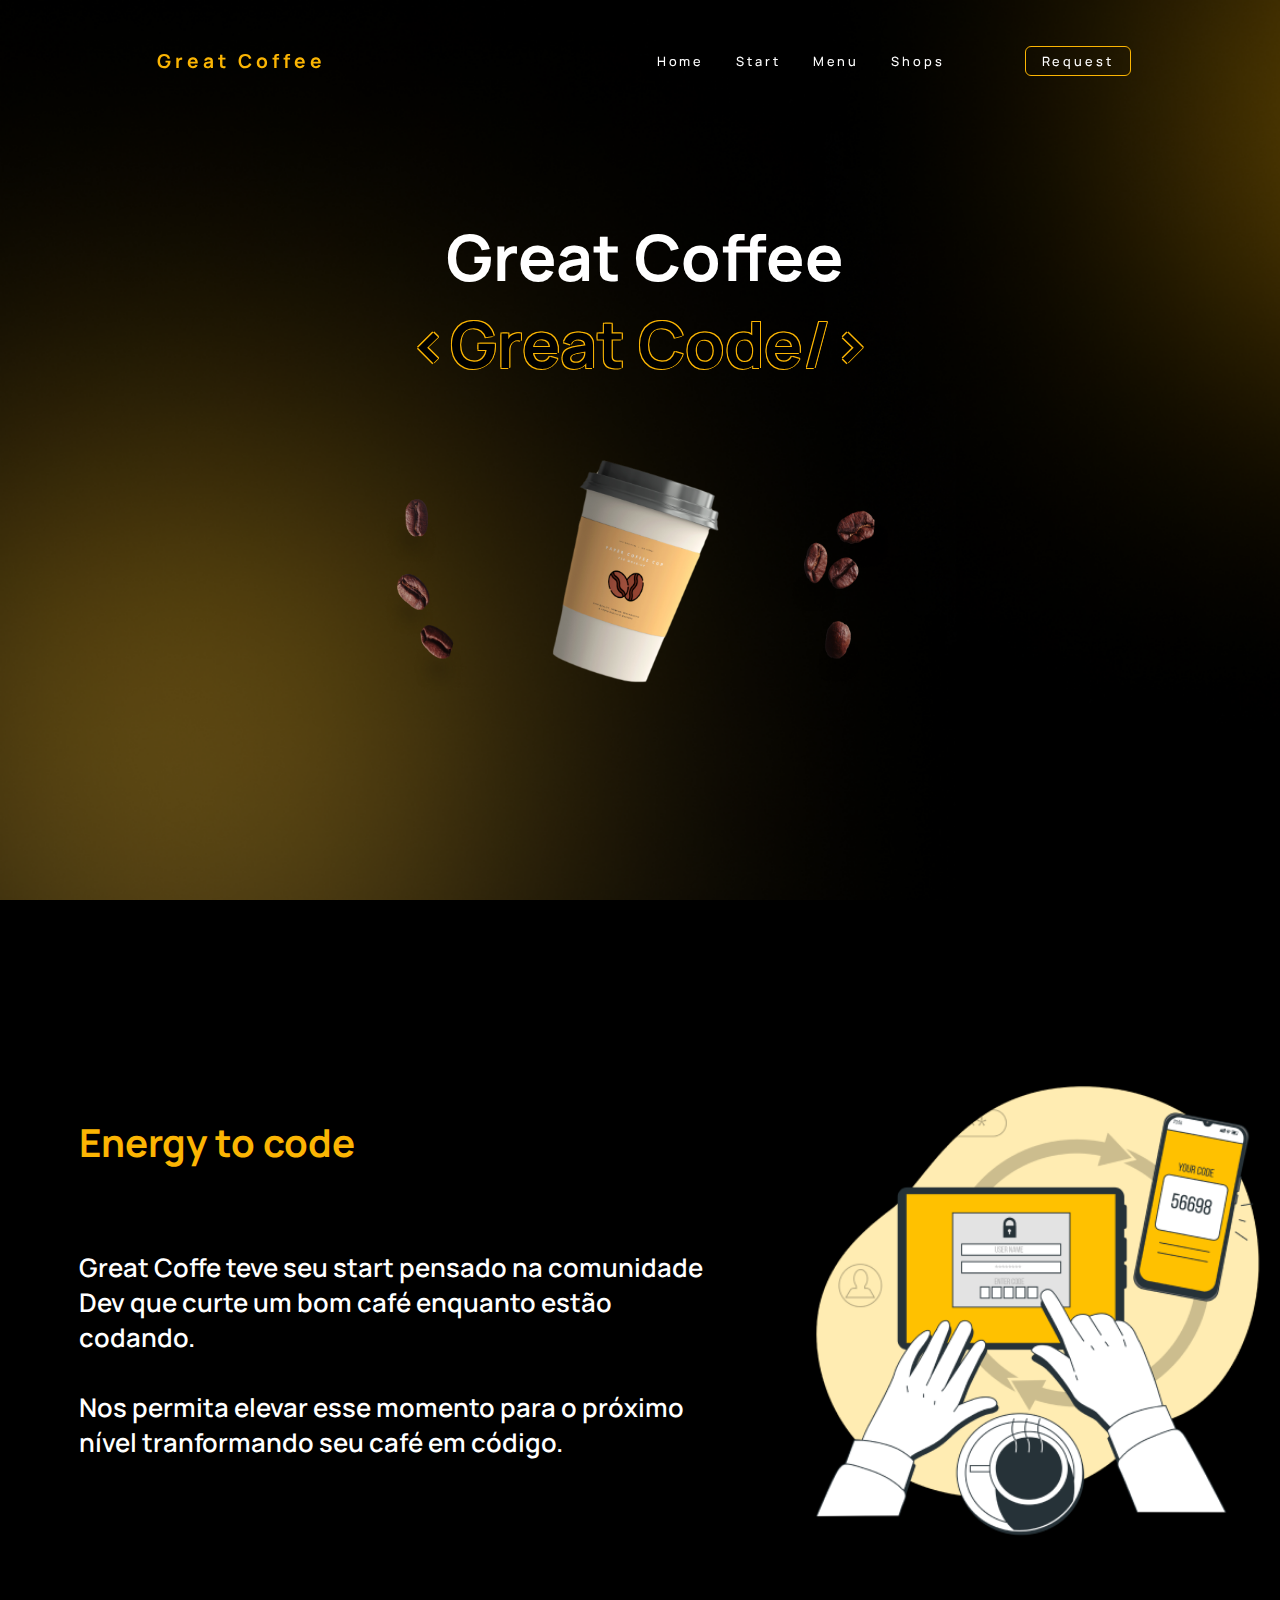
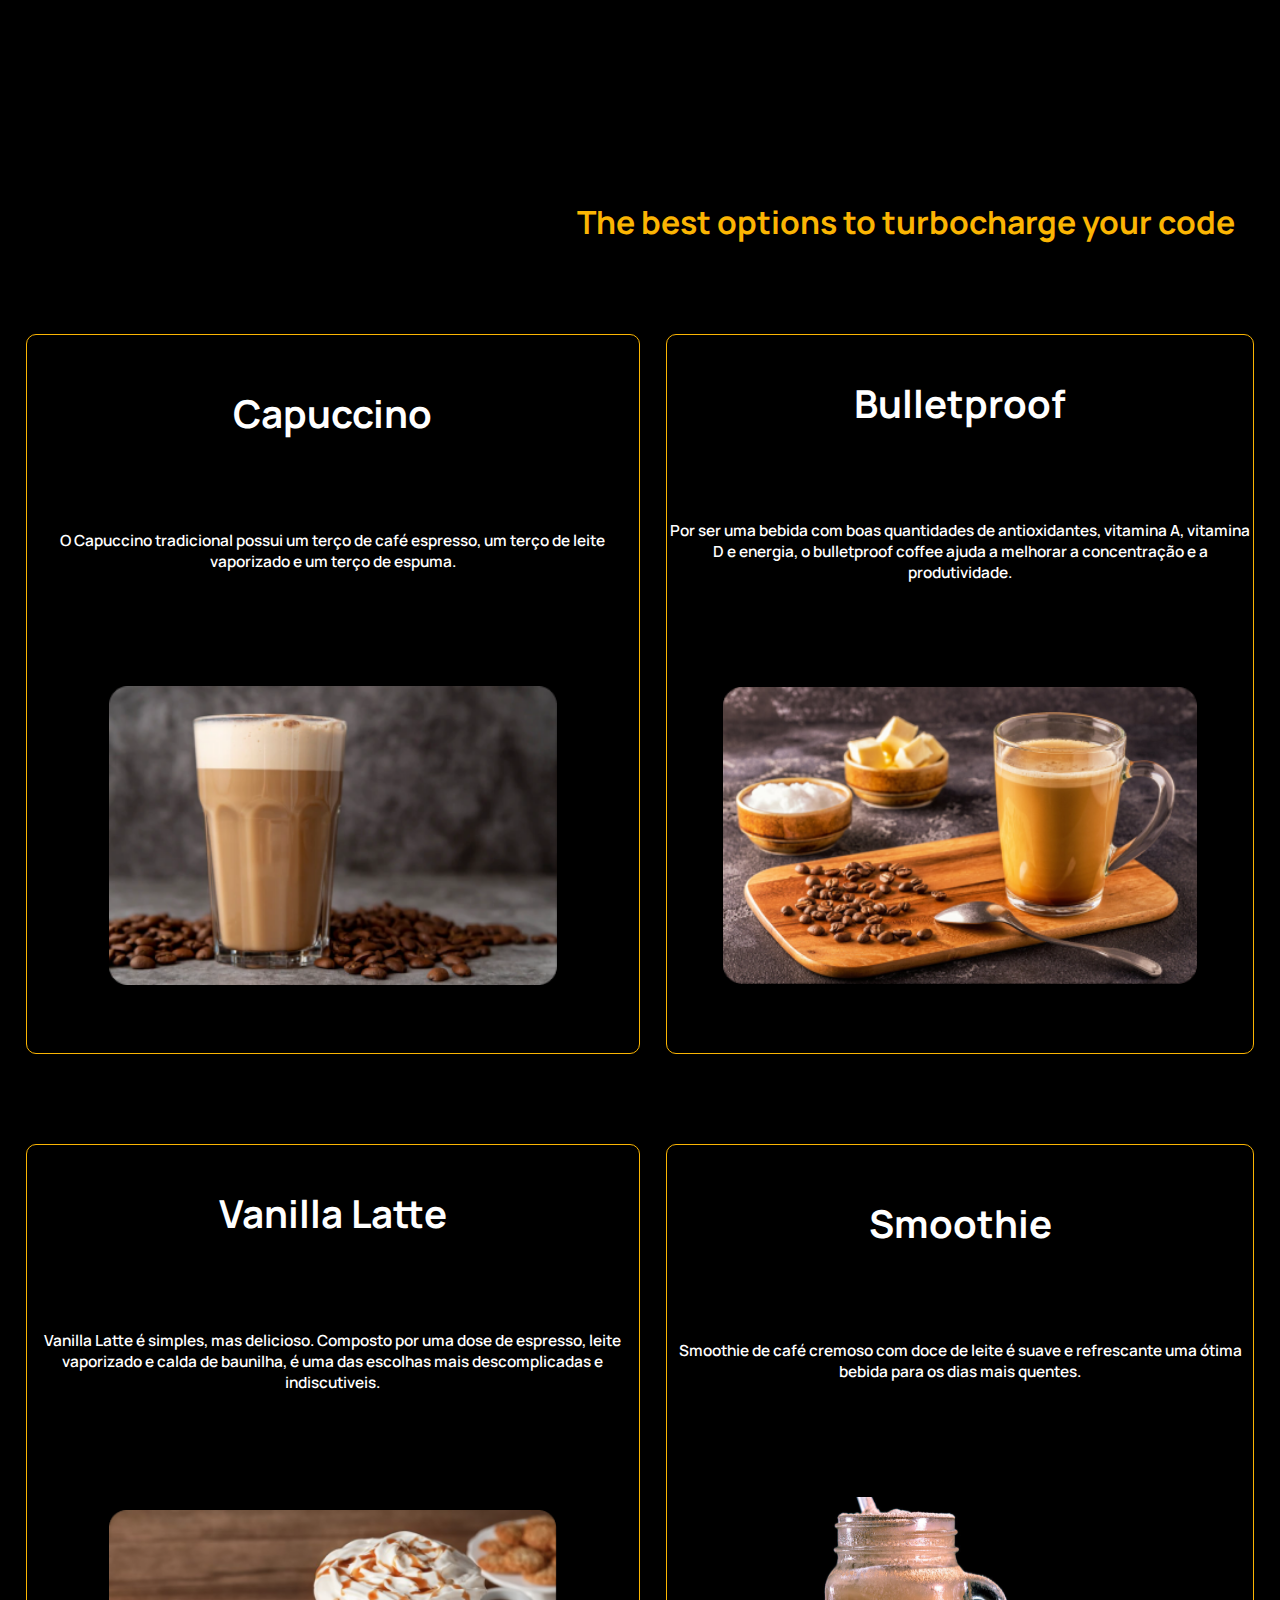
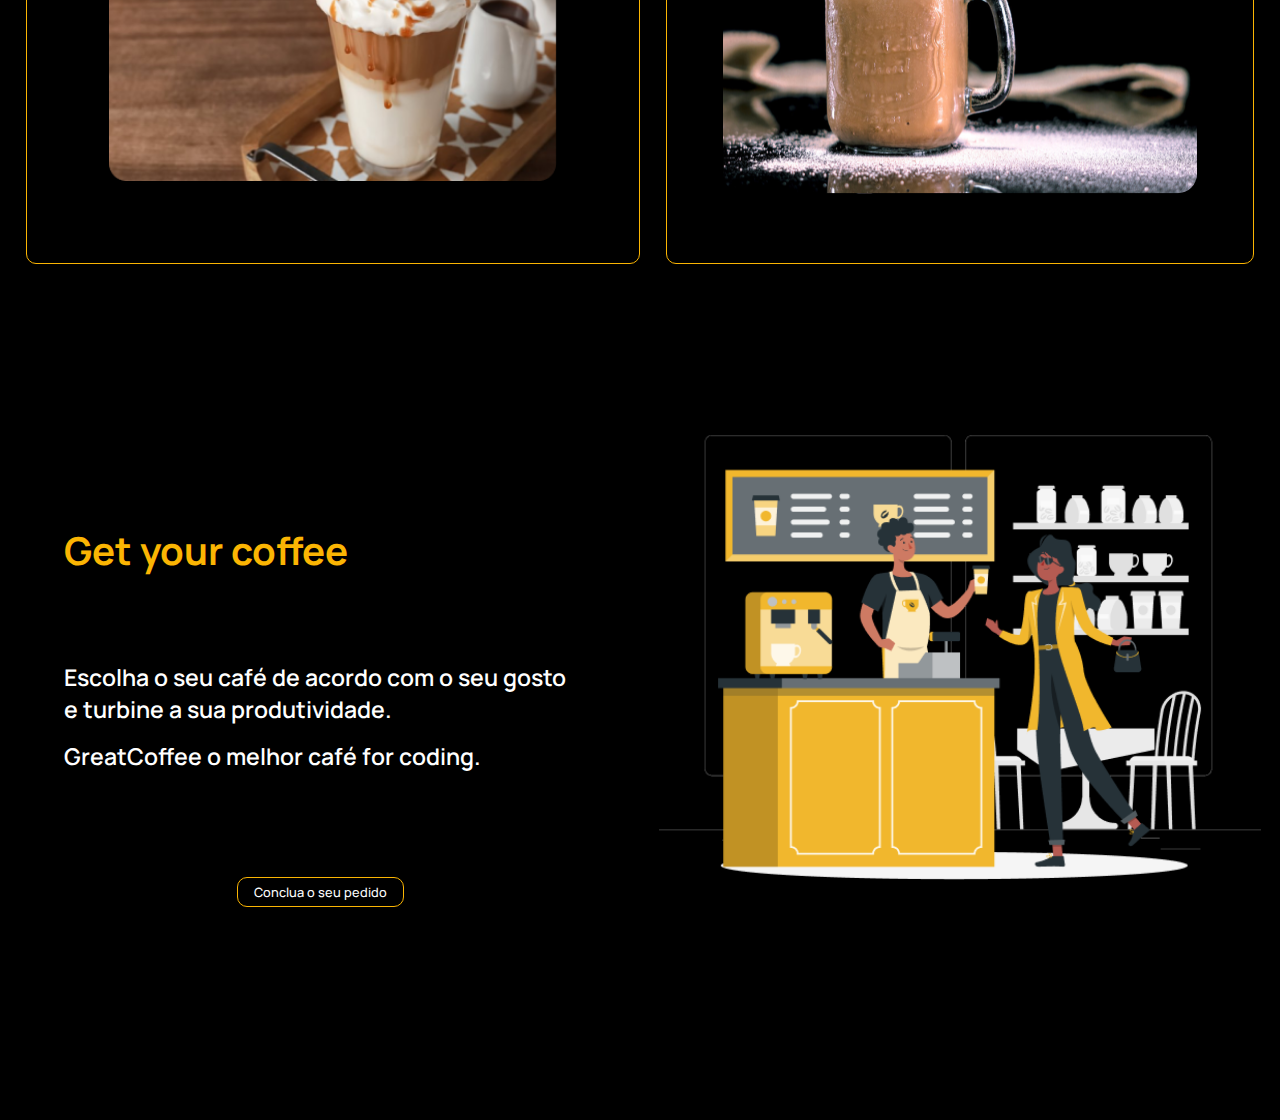
<file: index.html>
<!DOCTYPE html>
<html lang="pt_BR">
  <head>
    <meta charset="UTF-8" />
    <meta http-equiv="X-UA-Compatible" content="IE=edge" />
    <meta name="viewport" content="width=he, initial-scale=1.0" />
    <meta
      name="viewport"
      content="width=device-width, initial-scale=1, minimum-scale=1"
    />

    <!--Style-->

    <link rel="stylesheet" href="style.css" />
    <!-- CSS only -->

    <!--Fonts-->
    <link rel="preconnect" href="https://fonts.googleapis.com" />
    <link rel="preconnect" href="https://fonts.gstatic.com" crossorigin />
    <link
      href="https://fonts.googleapis.com/css2?family=Manrope:wght@400;700&family=Roboto:wght@400;700;900&display=swap"
      rel="stylesheet"
    />
    <link
      rel="shortcut icon"
      href="assets/icons8-coffee-96.png"
      type="image/x-icon"
    />

    <title>GreatCoffee</title>
  </head>

  <body>
    <header>
      <nav class="container">
        <a href="#" class="logo">Great Coffee</a>
        <div class="mobile-menu">
          <div class="line1"></div>
          <div class="line2"></div>
          <div class="line3"></div>
        </div>
        <div class="menu">
          <ul class="nav-list">
            <li><a href="#Home" class="efeito">Home</a></li>
            <li><a href="#Start" class="efeito">Start</a></li>
            <li><a href="#Menu" class="efeito">Menu</a></li>
            <li><a href="#Shops" class="efeito">Shops</a></li>
            <li>
              <a href="sign-in/login.html" class="borda-coffe efeito"
                >Request</a
              >
            </li>
          </ul>
        </div>
      </nav>
      <section class="section-1" id="Home">
        <div class="text-logo">
          <p>O café que fará seu código decolar para o próximo nível.</p>
        </div>
        <div class="logo-title">
          <h1 class="title-principal">
            <span class="title1">Great Coffee</span><br /><span class="title2"
              >&#60;Great Code&#47;&#62;</span
            >
          </h1>
        </div>
        <div class="logo-img"><img src="assets/Img Coffee.png" alt="" /></div>
      </section>
    </header>
    <main>
      <section class="section-2" id="Start">
        <div id="indice-section2">
          <div class="start-title"><h2>Energy to code</h2></div>
          <div class="p1">
            <p>
              Great Coffe teve seu start pensado na comunidade Dev que curte um
              bom café enquanto estão codando.
              <br />
              <br />
              Nos permita elevar esse momento para o próximo nível tranformando
              seu café em código.
            </p>
          </div>
        </div>
        <div class="img-start">
          <img src="assets/Img-Coffe-Code.png" alt="" />
        </div>
      </section>
      <div id="Menu"></div>
      <section class="section-3" id="Menu">
        <div id="indice-section3">
          <div class="title-menu">
            <h2>The best options to turbocharge your code</h2>
          </div>
        </div>
        <div class="cards">
          <div class="card1 card">
            <div class="title-card1">
              <h2>Capuccino</h2>

              <p>
                O Capuccino tradicional possui um terço de café espresso, um
                terço de leite vaporizado e um terço de espuma.
              </p>
            </div>
            <div class="img-card1">
              <img src="assets/Image1-Capuccino.png" alt="" />
            </div>
          </div>
          <div class="card2 card">
            <div class="title-card2">
              <h2>Bulletproof</h2>
              <p>
                Por ser uma bebida com boas quantidades de antioxidantes,
                vitamina A, vitamina D e energia, o bulletproof coffee ajuda a
                melhorar a concentração e a produtividade.
              </p>
            </div>
            <div class="img-card2">
              <img src="assets/Image2-Bulletproof.png" alt="" />
            </div>
          </div>
          <div class="card3 card">
            <div class="title-card3">
              <h2>Vanilla Latte</h2>
              <p>
                Vanilla Latte é simples, mas delicioso. Composto por uma dose de
                espresso, leite vaporizado e calda de baunilha, é uma das
                escolhas mais descomplicadas e indiscutiveis.
              </p>
            </div>
            <div class="img-card3">
              <img src="assets/Image3-Vanilla.png" alt="" />
            </div>
          </div>
          <div class="card4 card">
            <div class="title-card4">
              <h2>Smoothie</h2>
              <p>
                Smoothie de café cremoso com doce de leite é suave e refrescante
                uma ótima bebida para os dias mais quentes.
              </p>
            </div>
            <div class="img-card4">
              <img src="assets/Image4.svg" alt="" />
            </div>
          </div>
        </div>
      </section>

      <section class="section-4" id="Shops">
        <div id="indice-section4">
          <div class="start-title4"><h2>Get your coffee</h2></div>
          <div class="p4">
            <p>
              Escolha o seu café de acordo com o seu gosto e turbine a sua
              produtividade.
            </p>
            <br />

            <p>GreatCoffee o melhor café for coding.</p>
          </div>
          <div class="btn">
            <a href="sign-in/login.html">Conclua o seu pedido</a>
          </div>
        </div>
        <div class="img-get">
          <img src="assets/GetCoffe.png" alt="" />
        </div>
      </section>
    </main>

    <script src="mobile-navbar.js"></script>
  </body>
</html>
</file>
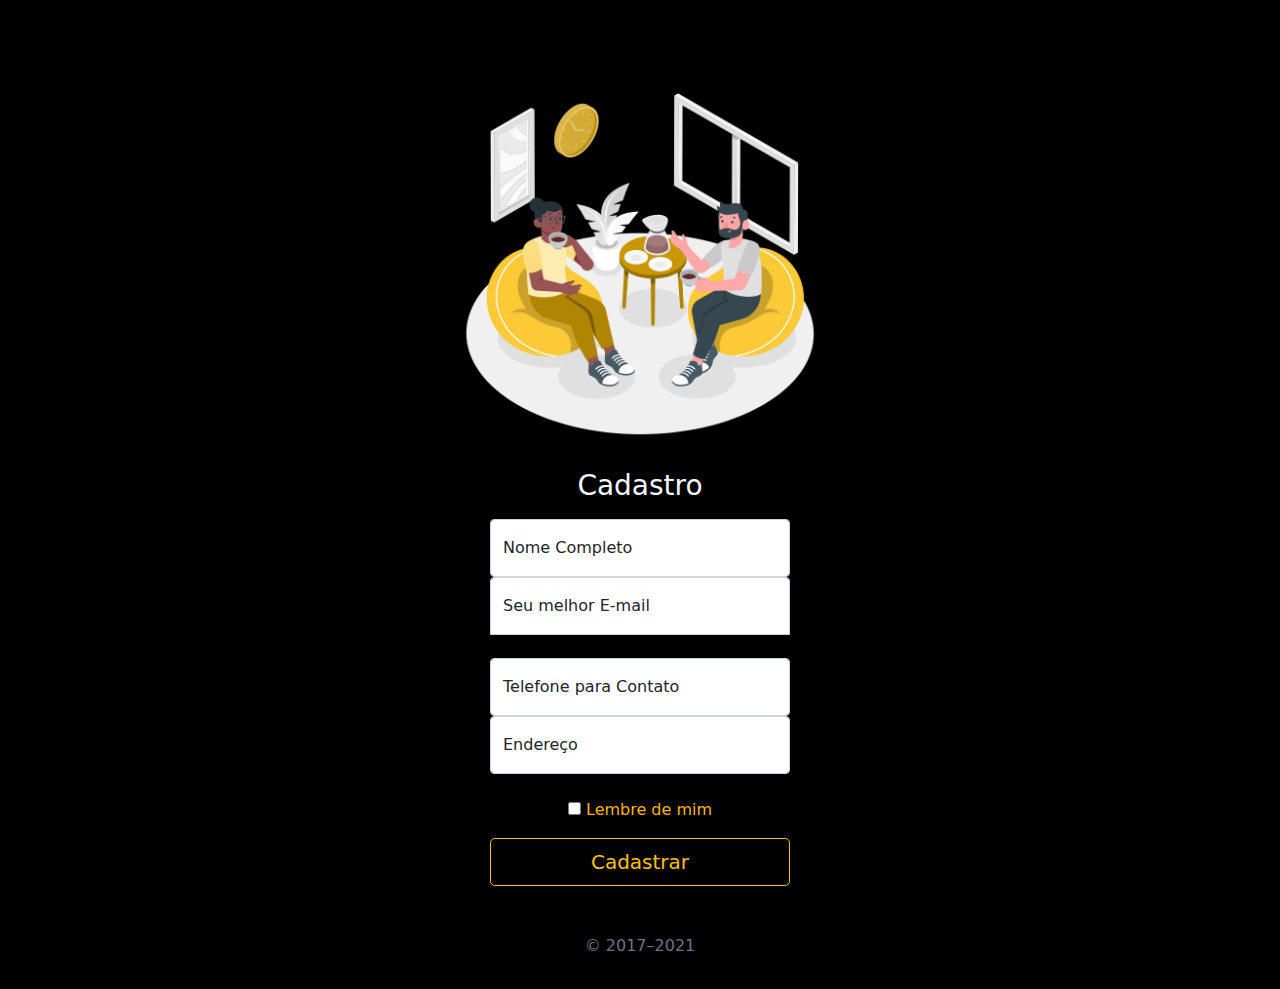
<file: sign-in/login.html>
<!DOCTYPE html>
<html lang="en">
  <head>
    <meta charset="utf-8" />
    <meta name="viewport" content="width=device-width, initial-scale=1" />
    <meta name="description" content="" />
    <meta
      name="author"
      content="Mark Otto, Jacob Thornton, and Bootstrap contributors"
    />
    <meta name="generator" content="Hugo 0.84.0" />
    <title>Login</title>

    <link
      rel="canonical"
      href="https://getbootstrap.com/docs/5.0/examples/sign-in/"
    />

    <!-- Bootstrap core CSS -->
    <link href="../assets/dist/css/bootstrap.min.css" rel="stylesheet" />

    <style>
      .bd-placeholder-img {
        font-size: 1.125rem;
        text-anchor: middle;
        -webkit-user-select: none;
        -moz-user-select: none;
        user-select: none;
      }

      @media (min-width: 768px) {
        .bd-placeholder-img-lg {
          font-size: 3.5rem;
        }
      }
    </style>

    <!-- Custom styles for this template -->
    <link href="signin.css" rel="stylesheet" />
  </head>
  <body class="text-center">
    <main class="form-signin">
      <form>
        <div class="img-form">
          <img
            class="mb-4"
            src="../assets/Coffee break (3).gif"
            alt=""
            width="390"
            height="auto"
          />
        </div>

        <h1 class="h3 mb-3 fw-normal">Cadastro</h1>

        <div class="form-floating">
          <input
            type="name"
            class="form-control"
            id="floatingInput"
            placeholder="name"
          />
          <label for="floatingInput">Nome Completo</label>
        </div>
        <div class="form-floating">
          <input
            type="email"
            class="form-control"
            id="floatingInput"
            placeholder="emai"
          />
          <label for="floatingInput">Seu melhor E-mail</label>
        </div>
        <br />

        <div class="form-floating">
          <input
            type="emai"
            class="form-control"
            id="floatingInput"
            placeholder="name@example.com"
          />
          <label for="floatingInput">Telefone para Contato</label>
        </div>
        <div class="form-floating">
          <input
            type="emai"
            class="form-control"
            id="floatingInput"
            placeholder="name@example.com"
          />
          <label for="floatingInput">Endereço</label>
        </div>
        <br />
        <div class="checkbox mb-3">
          <label>
            <input type="checkbox" value="remember-me" /> Lembre de mim
          </label>
        </div>
        <button class="w-100 btn btn-lg btn-outline-warning" type="submit">
          Cadastrar
        </button>
        <p class="mt-5 mb-3 text-muted">&copy; 2017–2021</p>
      </form>
    </main>
  </body>
</html>
</file>
<file: sign-in/signin.css>
html,
body {
  height: 100vh;
}
::-webkit-scrollbar{
  width: 1px;
  
}
::-webkit-scrollbar-thumb{
  visibility: 1px;
}
::-webkit-scrollbar-thumb{
  background-color: #FBB503;
  height: 1px;
}

body {
  display: flex;
  align-items: center;
  padding-top: 40px;
  padding-bottom: 40px;
  background: rgb(0,0,0);

}
.img-form{
  display: flex;
  justify-content: center;
  margin-left: auto;
  margin-right: auto;
 
}

.form-signin {
  width: 100%;
  max-width: 330px;
  padding: 15px;
  margin: auto;
}
h1{
  color: aliceblue;
}

.form-signin .checkbox {
  font-weight: 400;
}
.checkbox label{
  color: #FBB503;
}

.form-signin .form-floating:focus-within {
  z-index: 2;
}

.form-signin input[type="email"] {
  margin-bottom: -1px;
  border-bottom-right-radius: 0;
  border-bottom-left-radius: 0;
}

.form-signin input[type="password"] {
  margin-bottom: 10px;
  border-top-left-radius: 0;
  border-top-right-radius: 0;
}
</file>
<file: style.css>
/*Reset/Ajuste Global*/
*{
  margin: 0;
  padding: 0;
  list-style: none;
  text-decoration: none;
  box-sizing: border-box;
  
  
}
span{
  margin: 0;
  padding: 0;
}
body{
  font: 400 1vw 'Roboto';
  color: #FFFFFF;
  background-color: #000000;
  overflow-x: hidden;
  -webkit-font-smoothing: antialiased;
}
h1{
  font: 700 5vw 'Manrope';
  color:#FFFFFF;
  -webkit-font-smoothing: auto;
}
h2{
  font: 700 3vw 'Manrope';
  color:#FBB503;
  -webkit-font-smoothing: auto;
}
::-webkit-scrollbar{
  width: 1px;
  
}
::-webkit-scrollbar-thumb{
  visibility: 1px;
}
::-webkit-scrollbar-thumb{
  background-color: #FBB503;
  height: 1px;
}
html{
  scroll-behavior: smooth;
}
a{
 
  font: 500 1vw 'Manrope';
  color:#FFFFFF;
}

/*Efeito hover no Navbar*/
nav ul li a {
  transition: color 0.5s;
  position: relative;
}
nav ul li .efeito:hover {
  color:#FBB503;
}

/*Header*/
header{
  background: url("assets/background.png") no-repeat, center center;
  background-size: cover;
  height: 100vh;
}
.logo{
  font: 700 1.5vw 'Manrope';
  color: #FBB503; 
}
.logo{
  letter-spacing: 0.25rem;
  margin-top: 2rem;
  margin-left: 0.5rem;
}
nav{
  width: 100vw;
  height: 8vh;
  z-index: 1;
}
nav{
  position: fixed;
  display: flex;
  justify-content: space-around;
  align-items: center;
  
}
.nav-list{
  list-style: none;
  display: flex;
}
.nav-list li{
  letter-spacing: 0.18rem;
  margin-top: 2rem;
  margin-left: 2rem;
}
/*Configuração do menu mobile*/
.mobile-menu{
  margin-top: 2rem;
  z-index: 1;

  display: none;
  cursor: pointer;
}
.mobile-menu div{
  width: 30px;
  height: 2px;
  background: #FBB503;
  margin: 0.5rem;
  transition: 0.3s
}
 nav ul li .borda-coffe{
  padding: 0.3rem 1rem;
  border: 1px solid #FBB503;
  border-radius: 6px;
  margin-left: 3rem;
}
nav{
  
  height: 10vh;
}
/*Mobile-Menu open/close*/
@media (max-width: 1024px){
  body {
    overflow-x: hidden;
  }
  a{
    font: 800 4vw 'Manrope';
    color:#FFFFFF;
  }
  .logo{
    font: 700 4vw 'Manrope';
    color: #FBB503; 
  }
  .nav-list {
    position: fixed;
    top: 0;
    right: 0;
    width: 100vw;
    height: 100vh;
    background: #000000;
    flex-direction: column;
    align-items: center;
    justify-content: space-around;
    transform: translateX(100%);
    transition: transform 0.5s ease-out;
  }
  nav ul li .borda-coffe{
    margin-left: 0;
    border: none;
  }
  .nav-list li {
    margin-left: 0;
    opacity: 0;
  }
  .mobile-menu {
    display: block;
    position: relative;
    left: 20vw;
  }
  header{
    background: url("assets/Mobile-background.png") no-repeat
    center center;
    background-size: cover;
    height: 100vh;
  }
 

}
/*Efeitos do Menu mobile*/
.nav-list.active {
  transform: translateX(0);
}

@keyframes navLinkFade {
  from {
    opacity: 0;
    transform: translateX(50px);
  }
  to {
    opacity: 1;
    transform: translateX(0);
  }
}

.mobile-menu.active .line1 {
  transform: rotate(-45deg) translate(-8px, 8px);
}

.mobile-menu.active .line2 {
  opacity: 0;
}

.mobile-menu.active .line3 {
  transform: rotate(45deg) translate(-5px, -7px);
}

/*Section-1*/
.section-1{
  display: grid;
  width: 100vw;
  height: 100vh;

  display: grid;
  grid-template-columns: 1fr 1.2fr 1fr;
  grid-template-rows:  0.9fr 1fr 1fr;
  
  justify-content: center;
}

.logo-title{
display: flex;
justify-content: center;

grid-column: 2/2;
grid-row: 2/3;
margin-bottom: 3rem;
}
.logo-img {
width: 40vw;
height: 50vh;

grid-column: 2/2;
grid-row: 3/3;

}
section .logo-img img{
  width: 100%;
  height: auto;

  transform-origin: translatey(0px);
  animation: float 5s ease-in-out infinite;
}
@keyframes float {
  0%{
    transform: translatey(0px);
  }
  50%{
    transform: translatey(-35px);
  }
  100%{
    transform: translatey(0px);
  }

}



.logo-title .title-principal .title1{
  margin-left: 2.9vw;
}
.logo-title .title-principal .title2{
  
    color: #000;
    text-shadow: 
             -1px -1px 0px #FBB503, 
             -1px 1px 0px #FBB503,                    
              1px -1px 0px #FBB503,                  
              1px 0px 0px #FBB503;
}
.section-1 .text-logo{
  font: 600 3.5vw 'Manrope';
  -webkit-font-smoothing: auto;
 

  grid-column: 2/2;
  grid-row: 2/3;

  visibility: hidden;
}
/*Desktop/tablet*/
@media (max-width: 1024px){
  .section-1{
    display: grid;
    width: 100vw;
    height: 100vh;
  
    display: grid;
    grid-template-columns: 1fr 1.3fr 1fr;
    grid-template-rows:  0.5fr 1fr 1fr;
    
    justify-content: center;
  }
  .logo-img {
    display: flex;
    width: 50vw;
    height: auto;
    
    grid-column: 2/2;
    grid-row: 3/3;
    
    align-items: center;
    }
    section .logo-img img{
      width: 100%;
      height: auto;
    }
    .logo-title{
      display: flex;
      justify-content: center;
      
      grid-column: 2/2;
      grid-row: 2/3;
      
      align-items: flex-end;

      margin-bottom: 0;
     
      height: auto;

      }
      .logo-title h1{
        font: 700 6vw 'Manrope';
        -webkit-font-smoothing: auto;
      }
      .section-1 .text-logo{
        font: 600 4vw 'Manrope';
        -webkit-font-smoothing: auto;
        height: auto;
       
      
        grid-column: 2/2;
        grid-row: 2/3;
      
        visibility:visible;

      }
      .section-1 .text-logo{
        display: flex;
        
        text-align: center;
        
      }
      .section-1 p{
        margin-bottom: 5vh;
      }
     
      

}
 /*Full Mobile*/
 @media (max-width: 694px){
  .section-1{
    display: grid;
    width: 100vw;
    height: 100vh;
  
    display: grid;
    grid-template-columns: 1fr 1.5fr 1fr;
    grid-template-rows:  0.7fr 1fr 1fr;
    
    justify-content: center;
  }
  .logo-img {
    display: flex;
    width: 70vw;
    height: auto;
    
    grid-column: 2/2;
    grid-row: 3/3;
    
    align-items: center;
    }
    section .logo-img img{
      width: 100%;
      height: auto;
    }
    .logo-title h1{
      font: 700 8vw 'Manrope';
      -webkit-font-smoothing: auto;
    }
    .section-1 .text-logo{
      font: 600 5vw 'Manrope';
      -webkit-font-smoothing: auto;
      height: auto;
     
    
      grid-column: 2/2;
      grid-row: 2/3;
    
      visibility:visible;

    }
    .logo-title .title-principal .title1{
      margin-left: 5vw;
    }
    
 }

/*Main*/
/*Section2*/
/*Desktop*/
main .section-2{
  display: flex;
  align-items: center;
  
  height: 90vh;
}
main .section-2 #indice-section2{
  display: grid;
  justify-content: center;
  grid-template-columns: 0.8fr;
  grid-template-rows: 0.8fr 0.8fr;
}

.section-2 .start-title{
  grid-column: 1/1;
  grid-row: 1/1;
}
.section-2 .p1 p{
  font: 600 2vw 'Manrope';
}
.section-2 .p1 {
  grid-column: 1/1;
  grid-row: 2/2;
}
.section-2 .img-start{
  display: flex;
  width: 50vw;
  height: auto;
 
  align-items: center;

}
.section-2 .img-start img{
  width: 100%;
  height: auto;
}
/*Desktop/tablet*/
  @media (max-width: 1024px){
    main .section-2{
      display: grid;
      height: 100vh;
      grid-template-columns: 1fr;
      grid-template-rows: 1fr 1fr;

      align-items: center;
    }
    main .section-2 #indice-section2{
      
      grid-column: 1/1;
      grid-row: 1/1;
      margin-top: 10vh;

      justify-content: center;
    
    }
    .section-2 .img-start{
      display: block;
      
      grid-column: 1/1;
      grid-row: 2/2;

      width: 50vw;
      height: auto;
     
    }
    
    .section-2 .img-start{
       margin-left: auto;
       margin-right: auto;
    }
    .section-2 .img-start img{
      width: 100%;
      height: auto;
    }

    .section-2 .p1 p{
      font: 600 3vw 'Manrope';
      -webkit-font-smoothing: auto;
    }
    .section-2 .start-title h2{
      font: 700 4vw 'Manrope';
      color:#FBB503;
      -webkit-font-smoothing: auto;
    }
  }
  /*Full Mobile*/
  @media (max-width: 612px) {
    main .section-2{
      display: grid;
      height: 130vh;
      grid-template-columns: 1fr;
      grid-template-rows: 0.8fr 0.2fr;

      align-items: center;
    
    }
    main .section-2 #indice-section2{
      display: grid;
      justify-content: center;
      grid-template-columns: 0.8fr;
      grid-template-rows: 0.6fr 0.8fr;
    }
    main .section-2 #indice-section2{
    
      justify-content: center;
    
    }
    .section-2 .p1 p{
      font: 600 4.8vw 'Manrope';
      -webkit-font-smoothing: auto;
    }
    
    .section-2 .start-title h2{
      font: 700 6vw 'Manrope';
      color:#FBB503;
      -webkit-font-smoothing: auto;
    }
    .section-2 .img-start{
      display: flex;
      width: 85vw;
      height: auto;
     
      align-items: center;
    
    }
    .section-2 .img-start img{
      width: 100%;
      height: auto;
    }
  
  }

/*Section3*/
main .section-3{
  height: 180vh;
}
 .section-3 #indice-section3{
  margin-top: 10vh;
  margin-bottom: 5vh;
  margin-right: 5vh;
  display: flex;
  justify-content:right;
  
  height: auto;
  
 }
 .section-3 .title-menu{
   text-align: right;
 }
.section-3 .title-menu h2{
      font: 700 2.5vw 'Manrope';
      color:#FBB503;
      -webkit-font-smoothing: auto;
}

.section-3 .cards{
  height: 180vh;
  display: grid;
  grid-template-columns: 1fr 1fr;
  grid-template-rows: 1fr 1fr;
 
  align-items: center;
  
}
.section-3 .cards .card1{
  display: grid;
 
  grid-template-rows: 0.4fr 0.6fr;
  border-radius: 10px;
  align-items: center;
  grid-column: 1/1;
  grid-row: 1/1;
  height: 80vh;
  width: auto;
  margin-left: 2vw;
  
  padding: 0.1rem 0.1rem;
  border: 1px solid #FBB503;

}
.section-3 .cards .card1 .img-card1 {
 
  margin-left: auto;
  margin-right: auto;
  grid-row: 2/2;
  
  width: 35vw;
  height: auto;
}
.section-3 .card1 .img-card1 img{
  width: 100%;
  height: auto;
}
.section-3 .card1 .title-card1{
  text-align: center;
  grid-row: 1/1;
}
.section-3 .card1 .title-card1 h2{
  font: 700 3vw 'Manrope';
  color:#FFFFFF;
  -webkit-font-smoothing: auto;

  margin-bottom: 10vh;
}

.section-3 .card1 .title-card1 p{
  font: 600 1.2vw 'Manrope';
}
/**/
.section-3 .cards .card2{
  display: grid;
 
  grid-template-rows: 0.4fr 0.6fr;
  border-radius: 10px;
  align-items: center;
  grid-column: 2/2;
  grid-row: 1/1;
  height: 80vh;
  width: auto;
 margin-left: 2vw;
 margin-right: 2vw;
  
  padding: 0.1rem 0.1rem;
  border: 1px solid #FBB503;

}
.section-3 .cards .card2 .img-card2 {
 
  margin-left: auto;
  margin-right: auto;
  grid-row: 2/2;
  
  width: 37vw;
  height: auto;
}
.section-3 .card2 .img-card2 img{
  width: 100%;
  height: auto;
}
.section-3 .card2 .title-card2{
  text-align: center;
  grid-row: 1/1;
}
.section-3 .card2 .title-card2 h2{
  font: 700 3vw 'Manrope';
  color:#FFFFFF;
  -webkit-font-smoothing: auto;

  margin-bottom: 10vh;
}

.section-3 .card2 .title-card2 p{
  font: 600 1.2vw 'Manrope';
}
/**/
.section-3 .cards .card3{
  display: grid;
 
  grid-template-rows: 0.4fr 0.6fr;
  border-radius: 10px;
  align-items: center;
  grid-column: 1/1;
  grid-row: 2/2;
  height: 80vh;
  width: auto;
  margin-left: 2vw;

  
  padding: 0.1rem 0.1rem;
  border: 1px solid #FBB503;

}
.section-3 .cards .card3 .img-card3 {
 
  margin-left: auto;
  margin-right: auto;
  grid-row: 2/2;
  
  width: 35vw;
  height: auto;
}
.section-3 .card3 .img-card3 img{
  width: 100%;
  height: auto;
}
.section-3 .card3 .title-card3{
  text-align: center;
  grid-row: 1/1;
}
.section-3 .card3 .title-card3 h2{
  font: 700 3vw 'Manrope';
  color:#FFFFFF;
  -webkit-font-smoothing: auto;

  margin-bottom: 10vh;
}

.section-3 .card3 .title-card3 p{
  font: 600 1.2vw 'Manrope';
}
/**/
.section-3 .cards .card4{
  display: grid;
 
  grid-template-rows: 0.4fr 0.6fr;
  border-radius: 10px;
  align-items: center;
  grid-column: 2/2;
  grid-row: 2/2;
  height: 80vh;
  width: auto;
 margin-left: 2vw;
 margin-right: 2vw;
  
  padding: 0.1rem 0.1rem;
  border: 1px solid #FBB503;

}
.section-3 .cards .card4 .img-card4 {
 
  margin-left: auto;
  margin-right: auto;
  grid-row: 2/2;
  
  width: 37vw;
  height: auto;
}
.section-3 .card4 .img-card4 img{
  width: 100%;
  height: auto;
}
.section-3 .card4 .title-card4{
  text-align: center;
  grid-row: 1/1;
}
.section-3 .card4 .title-card4 h2{
  font: 700 3vw 'Manrope';
  color:#FFFFFF;
  -webkit-font-smoothing: auto;

  margin-bottom: 10vh;
}

.section-3 .card4 .title-card4 p{
  font: 600 1.2vw 'Manrope';
}
/*Desktop/tablet*/
@media (max-width: 1024px){
  .section-3 .cards{
    height: 150vh;
    display: grid;
    grid-template-columns: 1fr 1fr;
    grid-template-rows: 0.5fr 0.5fr;
   
    align-items: center;
    
  }
  .section-3 .title-menu h2{
    font: 700 3.5vw 'Manrope';
    color:#FBB503;
    -webkit-font-smoothing: auto;
}
  .section-3 .card1 .title-card1 p{
    font: 600 1.8vw 'Manrope';
  }
  .section-3 .card1 .title-card1 h2{
    font: 700 4vw 'Manrope';
    color:#FFFFFF;
    -webkit-font-smoothing: auto;
  
    margin-bottom: 10vh;
  }
  .section-3 .cards .card1{
    display: grid;
   
    grid-template-rows: 0.4fr 0.5fr;
    border-radius: 10px;
    align-items: center;
    grid-column: 1/1;
    grid-row: 1/1;
    height: 70vh;
    width: auto;
    margin-left: 2vw;
    
    padding: 0.1rem 0.1rem;
    border: 1px solid #FBB503;
  
  }
  .section-3 .cards .card1 .img-card1 {
 
    margin-left: auto;
    margin-right: auto;
    grid-row: 2/2;
    
    width: 45vw;
    height: auto;
  }
  /**/
  .section-3 .card2 .title-card2 p{
    font: 600 1.8vw 'Manrope';
  }
  .section-3 .card2 .title-card2 h2{
    font: 700 4vw 'Manrope';
    color:#FFFFFF;
    -webkit-font-smoothing: auto;
  
    margin-bottom: 10vh;
  }
  .section-3 .cards .card2{
    display: grid;
   
    grid-template-rows: 0.4fr 0.5fr;
    border-radius: 10px;
    align-items: center;
    grid-column: 2/2;
    grid-row: 1/1;
    height: 70vh;
    width: auto;
    margin-left: 2vw;
    
    padding: 0.1rem 0.1rem;
    border: 1px solid #FBB503;
  
  }
  .section-3 .cards .card2 .img-card2 {
 
    margin-left: auto;
    margin-right: auto;
    grid-row: 2/2;
    
    width: 45.5vw;
    height: auto;
  }
  /**/
  .section-3 .card3 .title-card3 p{
    font: 600 1.8vw 'Manrope';
  }
  .section-3 .card3 .title-card3 h2{
    font: 700 4vw 'Manrope';
    color:#FFFFFF;
    -webkit-font-smoothing: auto;
  
    margin-bottom: 10vh;
  }
  .section-3 .cards .card3{
    display: grid;
   
    grid-template-rows: 0.4fr 0.5fr;
    border-radius: 10px;
    align-items: center;
    grid-column: 1/1;
    grid-row: 2/2;
    height: 70vh;
    width: auto;
    margin-left: 2vw;
    
    padding: 0.1rem 0.1rem;
    border: 1px solid #FBB503;
  
  }
  .section-3 .cards .card3 .img-card3 {
 
    margin-left: auto;
    margin-right: auto;
    grid-row: 2/2;
    
    width: 45vw;
    height: auto;
  }
  /**/
  .section-3 .card4 .title-card4 p{
    font: 600 1.8vw 'Manrope';
  }
  .section-3 .card4 .title-card4 h2{
    font: 700 4vw 'Manrope';
    color:#FFFFFF;
    -webkit-font-smoothing: auto;
  
    margin-bottom: 10vh;
  }
  .section-3 .cards .card4{
    display: grid;
   
    grid-template-rows: 0.4fr 0.5fr;
    border-radius: 10px;
    align-items: center;
    grid-column: 2/2;
    grid-row: 2/2;
    height: 70vh;
    width: auto;
    margin-left: 2vw;
    
    padding: 0.1rem 0.1rem;
    border: 1px solid #FBB503;
  
  }
  .section-3 .cards .card4 .img-card4 {
 
    margin-left: auto;
    margin-right: auto;
    grid-row: 2/2;
    
    width: 45.5vw;
    height: auto;
  }
}
 /*Full Mobile*/
 @media (max-width: 612px){
  main .section-3{
    display: grid;
    height: 220vh;
  }
  .section-3 .cards{
    height: 200vh;
    display: grid;
    grid-template-columns: 1fr;
    grid-template-rows: 0.5fr 0.5fr 0.5fr 0.5fr;
   
    align-items: center;
    
  }
  .section-3 .title-menu{
   
    margin-left: 4vh;
    margin-right: auto;
    text-align: center;
  }
  .section-3 .title-menu h2{
    font: 700 6vw 'Manrope';
    color:#FBB503;
    -webkit-font-smoothing: auto;
    
    
}
  .section-3 .card1 .title-card1 p{
    font: 600 3vw 'Manrope';
  }
  .section-3 .card1 .title-card1 h2{
    font: 700 5vw 'Manrope';
    color:#FFFFFF;
    -webkit-font-smoothing: auto;
  
    margin-bottom: 8vh;
  }
  .section-3 .cards .card1{
    display: grid;
   
    grid-template-rows: 0.4fr 0.5fr;
    border-radius: 10px;
    align-items: center;
    grid-column: 1/1;
    grid-row: 1/1;
    height: 50vh;
    width: auto;
    margin-left: auto;
    margin-right: auto;
    
    padding: 0.1rem 0.1rem;
    border: 1px solid #FBB503;
  
  }
  .section-3 .cards .card1 .img-card1 {
 
    margin-left: auto;
    margin-right: auto;
    grid-row: 2/2;
    
    width: 58vw;
    height: auto;
  }
  /**/
  .section-3 .card2 .title-card2 p{
    font: 600 3vw 'Manrope';
  }
  .section-3 .card2 .title-card2 h2{
    font: 700 5vw 'Manrope';
    color:#FFFFFF;
    -webkit-font-smoothing: auto;
  
    margin-bottom: 8vh;
  }
  .section-3 .cards .card2{
    display: grid;
   
    grid-template-rows: 0.4fr 0.5fr;
    border-radius: 10px;
    align-items: center;
    grid-column: 1/1;
    grid-row: 2/2;
    height: 50vh;
    width: auto;
    margin-top: 1vh;
    margin-left: auto;
    margin-right: auto;
    margin-right: 0;
    
    
    padding: 0.1rem 0.1rem;
    border: 1px solid #FBB503;
  
  }
  .section-3 .cards .card2 .img-card2 {
 
    margin-left: auto;
    margin-right: auto;
    grid-row: 2/2;
    
    width: 58vw;
    height: auto;
  }
  /**/
  .section-3 .card3 .title-card3 p{
    font: 600 3vw 'Manrope';
  }
  .section-3 .card3 .title-card3 h2{
    font: 700 5vw 'Manrope';
    color:#FFFFFF;
    -webkit-font-smoothing: auto;
  
    margin-bottom: 8vh;
  }
  .section-3 .cards .card3{
    display: grid;
   
    grid-template-rows: 0.4fr 0.5fr;
    border-radius: 10px;
    align-items: center;
    grid-column: 1/1;
    grid-row: 3/3;
    height: 50vh;
    width: auto;
    margin-left: auto;
    margin-right: auto;
    margin-top: 1vh;

    padding: 0.1rem 0.1rem;
    border: 1px solid #FBB503;
  
  }
  .section-3 .cards .card3 .img-card3 {
 
    margin-left: auto;
    margin-right: auto;
    grid-row: 2/2;
    
    width: 58vw;
    height: auto;
  }
  /**/
  .section-3 .card4 .title-card4 p{
    font: 600 3vw 'Manrope';
  }
  .section-3 .card4 .title-card4 h2{
    font: 700 5vw 'Manrope';
    color:#FFFFFF;
    -webkit-font-smoothing: auto;
  
    margin-bottom: 8vh;
  }
  .section-3 .cards .card4{
    display: grid;
   
    grid-template-rows: 0.4fr 0.5fr;
    border-radius: 10px;
    align-items: center;
    grid-column: 1/1;
    grid-row: 4/4;
    height: 50vh;
    width: auto;
    margin-left: auto;
    margin-right: auto;
    margin-right: 0;
    margin-top: 1vh;
  
    
    padding: 0.1rem 0.1rem;
    border: 1px solid #FBB503;
  
  }
  .section-3 .cards .card4 .img-card4 {
 
    margin-left: auto;
    margin-right: auto;
    grid-row: 2/2;
    
    width: 58vw;
    height: auto;
  }
 }

/*Section4*/
main .section-4{
  
  display: grid;
  grid-template-columns: 1fr 1fr;
 
  align-items: center;
  

  height: 100vh;

}
main .section-4 #indice-section4{
  display: grid;
  justify-content: center;
  align-items: center;

  grid-column: 1/1;
  
  grid-template-columns: 0.8fr;
  grid-template-rows: 2fr 1fr 1fr;

  margin-left: auto;
  margin-right: auto;
}
.section-4 .start-title4{
  
  grid-column: 1/1;
  grid-row: 1/1;
}
.section-4 .img-get{
  display: flex;
  width: 47vw;
  height: auto;
 
  align-items: center;
  grid-column: 2/2;

  margin-left: auto;
  margin-right: auto;

}
.section-4 .img-get img{
  width: 100%;
  height: auto;
}
.section-4 .p4 p{
  font: 600 1.8vw 'Manrope';
}
.section-4 .p4 {
  grid-column: 1/1;
  grid-row: 2/2;
}
.section-4 .btn a{
  
  font: 500 1vw 'Manrope';
  color: #FFFFFF;
  padding: 0.3rem 1rem;
  border: 1px solid #FBB503;
  border-radius: 10px;

}
.section-4 .btn{
  height: auto;

  grid-column: 1/1;
  grid-row: 4/4;

  margin-left: auto;
  margin-right: auto;
}
.section-4 .btn a {
  transition: color 0.5s;
 
}
.section-4 a:hover {
  color:#FBB503;
}
/*Desktop/tablet*/
@media (max-width: 1024px){
 
  main .section-4{

      display: grid;
      height: 100vh;
      grid-template-columns: 1fr;
      grid-template-rows: 1fr 1fr;
      justify-content: center;
      align-items: center;
  }
  main .section-4 #indice-section4{
    
    justify-content: center;
    align-items: center;

    grid-row: 1/1;
    grid-column: 1/1;

    margin-left: auto;
    margin-right: auto;

    margin-top: 5vh;

  }
  .section-4 .p4 p{
    font: 600 4vw 'Manrope';
    -webkit-font-smoothing: auto;
  }
  .section-4 #indice-section4{
    text-align: center;
  }
  .section-4 .start-title4 h2{
    font: 700 5vw 'Manrope';
    color:#FBB503;
    -webkit-font-smoothing: auto;
    
    
  }
 
  .section-4 .img-get{
    display: block;
    
    grid-column: 1/1;
    grid-row: 2/2;

    width: 80vw;
    height: auto;
   
  }
  
  .section-4 .img-get{
    display: flex;
    justify-content: center;
    align-items: center;
     margin-left: auto;
     margin-right: auto;
     
  }
  .section-4 .img-get img{
    
    width: 100%;
    height: auto;
    margin-left: auto;
    margin-right: auto;
  }

  .section-4 .btn{
  height: auto;

  margin-left: auto;
  margin-right: auto;
  }
  .section-4 .btn a {
    font: 500 2vw 'Manrope';
    color: #FBB503;
  
    
  margin-left: auto;
  margin-right: auto;
  }

}
 /*Full Mobile*/
@media (max-width: 612px){
  main .section-4{

    display: grid;
    height: 100vh;
    grid-template-columns: 1fr;
    grid-template-rows: 1fr 1fr;
    justify-content: center;
    align-items: center;
}
main .section-4 #indice-section4{
  
  justify-content: center;
  align-items: center;

  grid-row: 1/1;
  grid-column: 1/1;

  margin-left: auto;
  margin-right: auto;

  margin-top: 5vh;

}
.section-4 .p4 p{
  font: 600 5vw 'Manrope';
  -webkit-font-smoothing: auto;
}
.section-4 .start-title4 h2{
  font: 700 7vw 'Manrope';
  color:#FBB503;
  -webkit-font-smoothing: auto;

  
}

.section-4 .img-get{
  display: block;
  
  grid-column: 1/1;
  grid-row: 2/2;

  width: 100vw;
  height: auto;
 
}

.section-4 .img-get{
  display: flex;
  justify-content: center;
  align-items: center;
   margin-left: auto;
   margin-right: auto;
   
}
.section-4 .img-get img{
  
  width: 100%;
  height: auto;
  margin-left: auto;
  margin-right: auto;
}

.section-4 .btn{
height: auto;

margin-left: auto;
margin-right: auto;
}
.section-4 .btn a {
  font: 500 3.5vw 'Manrope';
  color: #FFFFFF;
  

  
margin-left: auto;
margin-right: auto;
}
}
</file>
